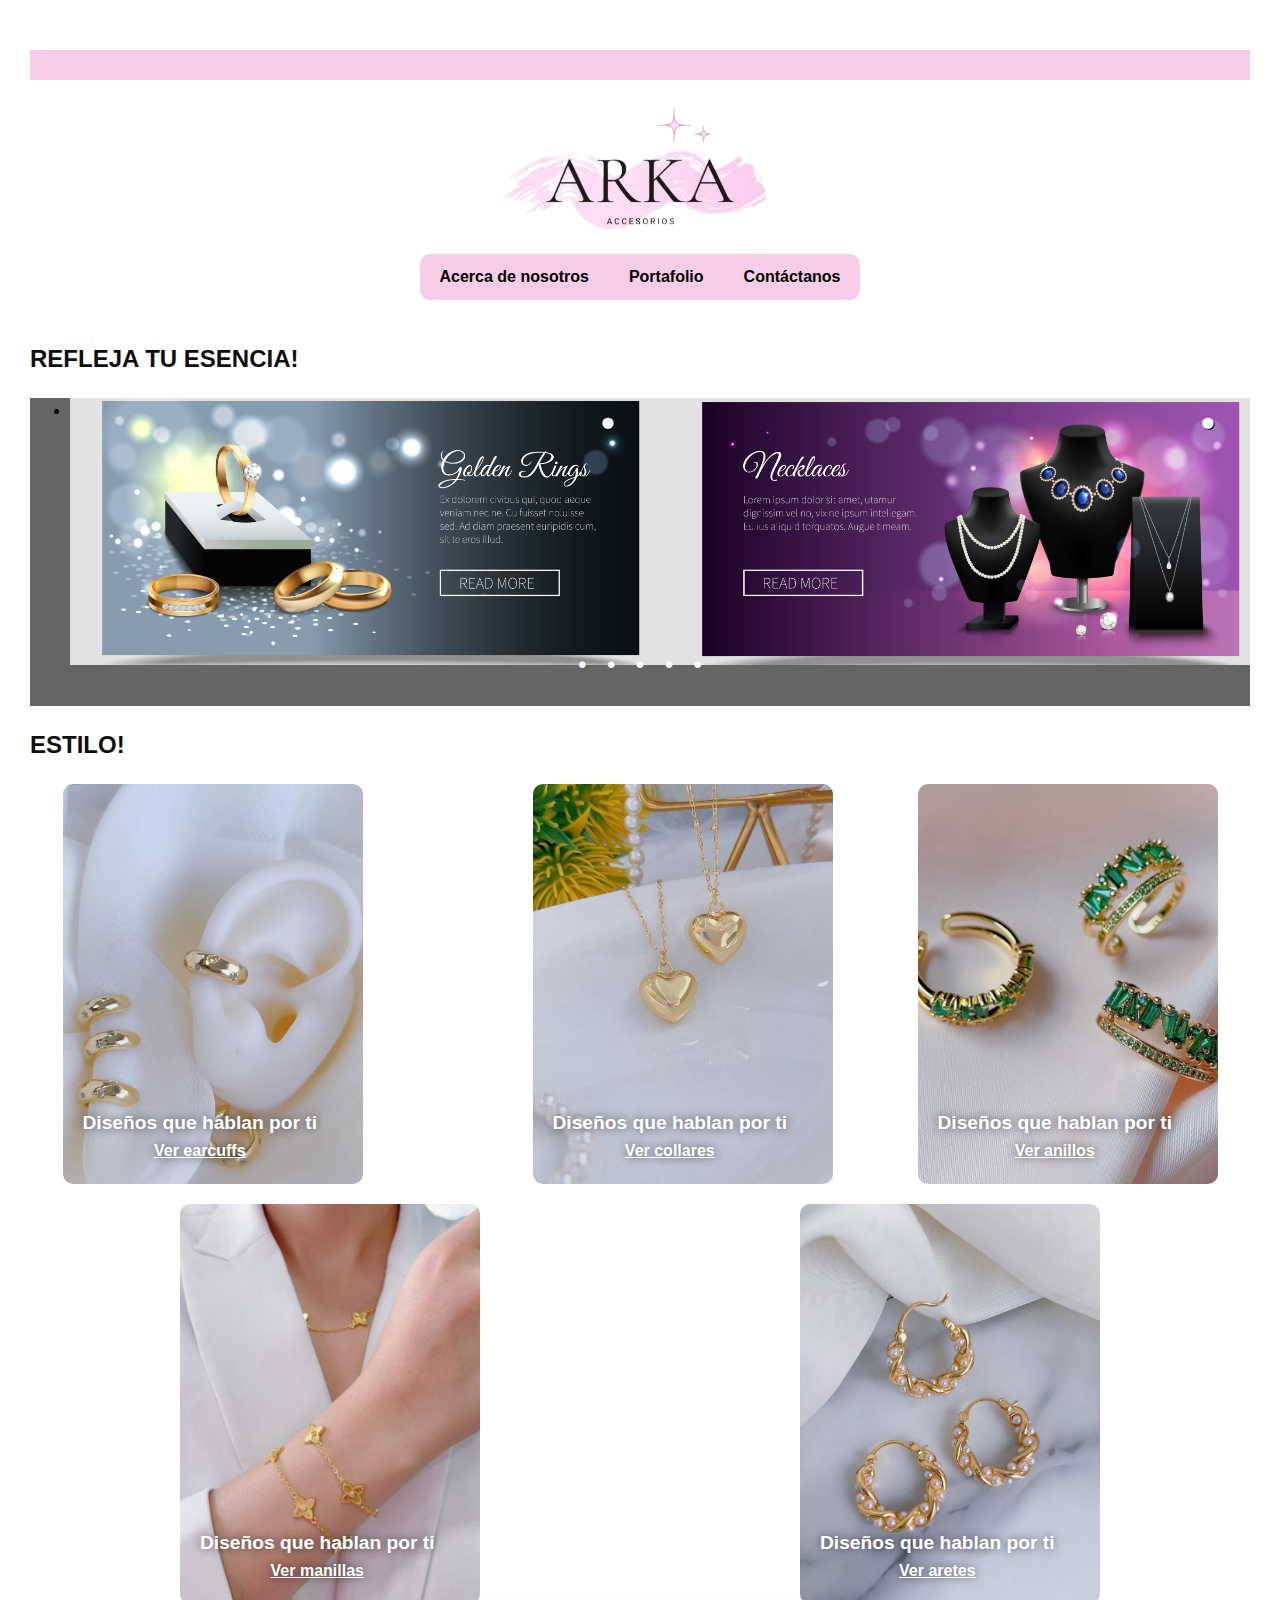
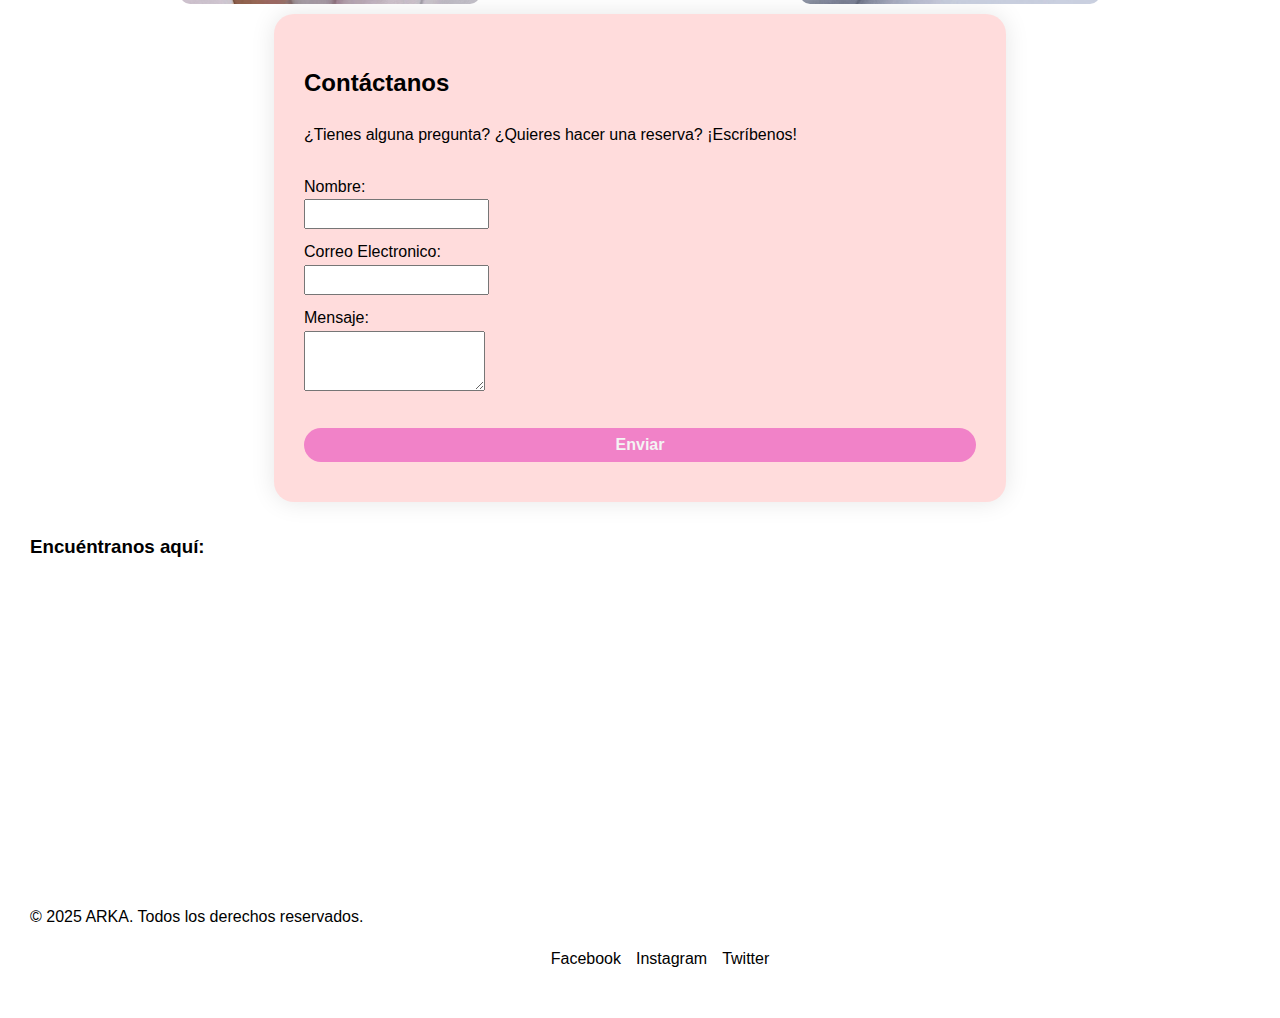
<file: index.html>
<!DOCTYPE html>
<html lang="en">
<head>
    <meta charset="UTF-8">
    <meta name="viewport" content="width=device-width, initial-scale=1.0">
    <title>ARKA</title>
    <link rel="stylesheet" href="estilo.css">
    <link rel="preconnect" href="https://fonts.googleapis.com">
    <link rel="preconnect" href="https://fonts.gstatic.com" crossorigin>
    <link href="https://fonts.googleapis.com/css2?family=Poetsen+One&display=swap" rel="stylesheet">
</head>
<body>
    <header>
        <!-- Barra superior rosa -->
        <div class="barra-rosa"></div>

        <!-- Logo -->
        <img src="LOGO ARKA - Editada.png" alt="LOGO" width="300px">

        <!-- Menú encerrado en barra rosa -->
        <div class="barra-menu-rosa">
            <nav class="menu">
                <ul>
                    <li><a href="#about">Acerca de nosotros</a></li>
                    <li><a href="#producto">Portafolio</a></li>
                    <li><a href="#Contact">Contáctanos</a></li>
                </ul>
            </nav>
        </div>
    </header>
<section class="rosa">
    </header id="about">
    <div class="barra-estilo">
    <h2 class="TEXTO">REFLEJA TU ESENCIA!</h2>    
    </div>                             
    <section>
    <section id="portafolio">
        <div class="tabla">
        <div class="wrapper">
        <div class="slider" id="slider">
            <ul class="slides">
            <li class="slide" id="slide1">
                <a href="#">
                    <p class="caption">. </p>
                    <img src="banner1.JPG" alt="photo 1">
                </a>
            </li>
            <li class="slide" id="slide2">
                <a href="#">
                    <p class="caption">.</p>
                    <img src="banner2.JPG" alt="photo 2">
                </a>
            </li>
            <li class="slide" id="slide3">
                <a href="#">
                <p class="caption">.</p>
                <img src="banner3.JPG" alt="photo 3">
                </a>
            </li>
            </ul>
            <ul class="slider-controler">
                <li><a href="#slide1">&bullet;</a></li>
                <li><a href="#slide2">&bullet;</a></li>
                <li><a href="#slide3">&bullet;</a></li>
                <li><a href="#slide4">&bullet;</a></li>
                <li><a href="#slide5">&bullet;</a></li>
            </ul>
        </div>
    </div> 
    </div>
        </div>
    </section>
    <section class="barra-estilo">
        <h2 class="TEXTO">ESTILO!</h2>
    </section>
    <section class="productos-container" id="producto">
        <div class="producto">
            <img src="1.jpg" alt="Producto">
            <div class="texto-superior">
                <h2>Diseños que hablan por ti</h2>
                <a href="#">Ver earcuffs</a>
            </div>
        </div>
        <section></section>
        <div class="producto">
            <img src="5.jpg" alt="Producto">
            <div class="texto-superior">
                <h2>Diseños que hablan por ti</h2>
                <a href="#">Ver collares</a>
            </div>
        </div>
        <div class="producto">
            <img src="8.jpg" alt="Producto">
            <div class="texto-superior">
                <h2>Diseños que hablan por ti</h2>
                <a href="#">Ver anillos</a>
            </div>
        </div>
        <div class="producto">
            <img src="6.jpeg" alt="Producto">
            <div class="texto-superior">
                <h2>Diseños que hablan por ti</h2>
                <a href="#">Ver manillas</a>
            </div>
        </div>
        <div class="producto">
            <img src="7.jpeg" alt="Producto">
            <div class="texto-superior">
                <h2>Diseños que hablan por ti</h2>
                <a href="#">Ver aretes</a>
            </div>
        </div>
    </section>
    </section>
</section>
    <div class="partefinal">
    <section id="Contact">
        <h2 class="titulos">Contáctanos</h2>
        <p class="parrafos">¿Tienes alguna pregunta? ¿Quieres hacer una reserva? ¡Escríbenos!</p>
        <form  action="/submit" method="post">
            <label for="name">Nombre:</label><br>
                <input type="text" id="name" name="name" required><br>
            <label for="email">Correo Electronico:</label><br>
                <input type="email" id="email" name="email" required><br>
            <label for="message">Mensaje:</label><br>
                <textarea for="message" name="message" required></textarea><br>
   
            <button>Enviar</button>
        </form>
    </div>
    <div class="mapa-container">
        <h3>Encuéntranos aquí:</h3>
        <iframe 
            src="https://www.google.com/maps/embed?pb=!1m18!1m12!1m3!1d3976.8704574691533!2d-74.0817540846864!3d4.609710143358096!2m3!1f0!2f0!3f0!3m2!1i1024!2i768!4f13.1!3m3!1m2!1s0x8e3f99e55c9bdbb7%3A0xc9a577a246e07a5d!2sBogot%C3%A1!5e0!3m2!1ses!2sco!4v1652992736900!5m2!1ses!2sco" 
            width="100%" 
            height="300" 
            style="border:0; border-radius: 15px;" 
            allowfullscreen="" 
            loading="lazy" 
            referrerpolicy="no-referrer-when-downgrade">
        </iframe>
    </div>
</div>
    </section>
    
        <section>
            <div class="mapa o video"> </div>
        </section>
    <section>
            <footer>
        <p>&copy; 2025 ARKA. Todos los derechos reservados.</p>
        <ul class="social-media">
            <li><a href="#">Facebook</a></li>
            <li><a href="#">Instagram</a></li>
            <li><a href="#">Twitter</a></li>
        </ul>
        </footer>
    </section>
</body>
</html>
</file>
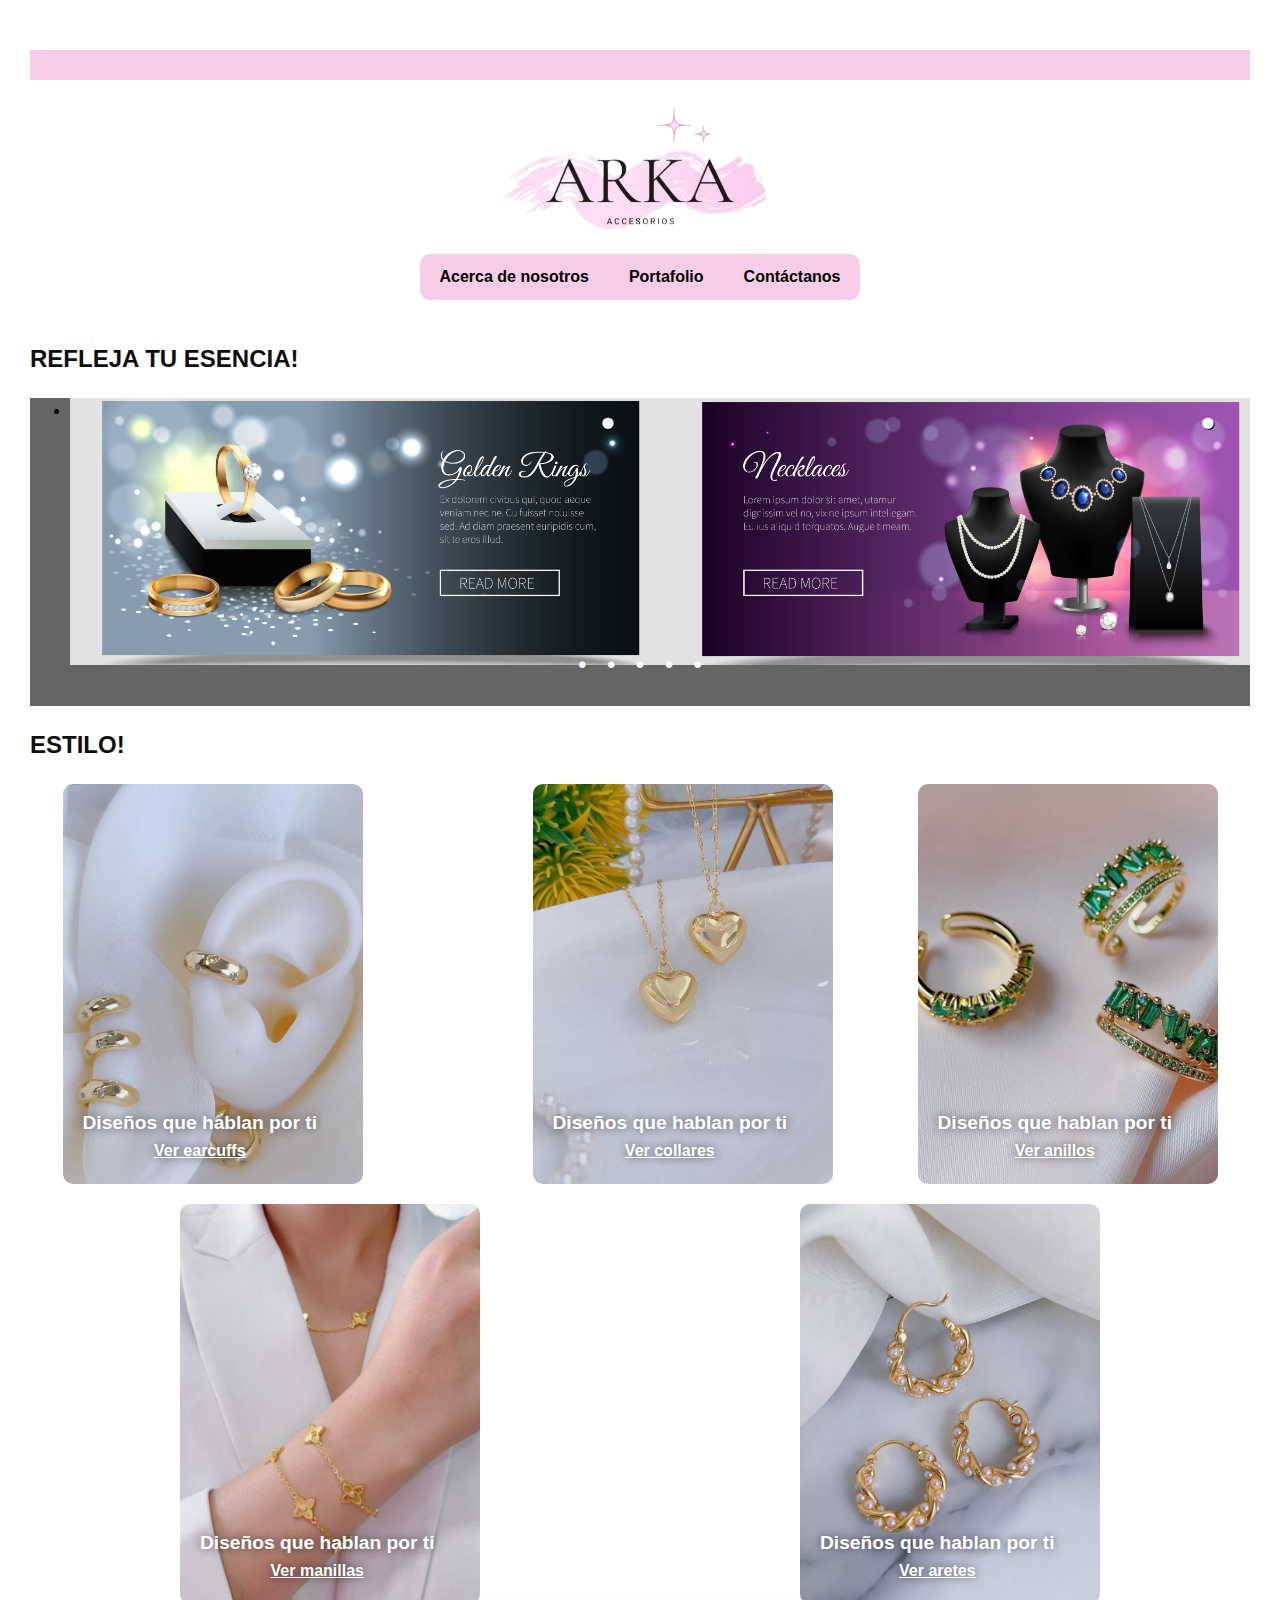
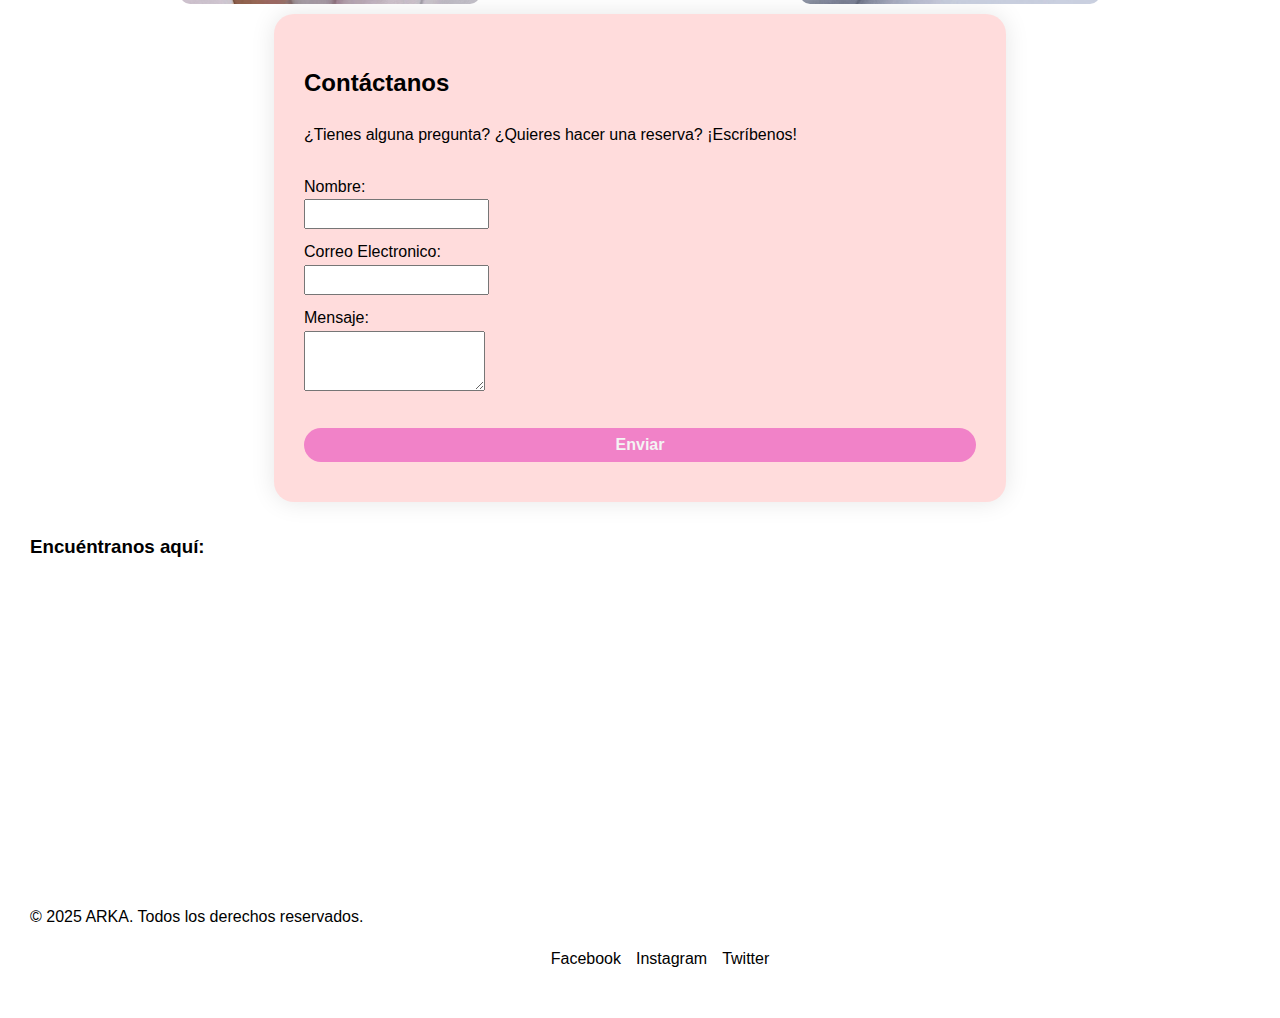
<file: index (1).html>
<!DOCTYPE html>
<html lang="en">
<head>
    <meta charset="UTF-8">
    <meta name="viewport" content="width=device-width, initial-scale=1.0">
    <title>ARKA</title>
    <link rel="stylesheet" href="estilo.css">
    <link rel="preconnect" href="https://fonts.googleapis.com">
    <link rel="preconnect" href="https://fonts.gstatic.com" crossorigin>
    <link href="https://fonts.googleapis.com/css2?family=Poetsen+One&display=swap" rel="stylesheet">
</head>
<body>
    <header>
        <!-- Barra superior rosa -->
        <div class="barra-rosa"></div>

        <!-- Logo -->
        <img src="LOGO ARKA - Editada.png" alt="LOGO" width="300px">

        <!-- Menú encerrado en barra rosa -->
        <div class="barra-menu-rosa">
            <nav class="menu">
                <ul>
                    <li><a href="#about">Acerca de nosotros</a></li>
                    <li><a href="#producto">Portafolio</a></li>
                    <li><a href="#Contact">Contáctanos</a></li>
                </ul>
            </nav>
        </div>
    </header>
<section class="rosa">
    </header id="about">
    <div class="barra-estilo">
    <h2 class="TEXTO">REFLEJA TU ESENCIA!</h2>    
    </div>                             
    <section>
    <section id="portafolio">
        <div class="tabla">
        <div class="wrapper">
        <div class="slider" id="slider">
            <ul class="slides">
            <li class="slide" id="slide1">
                <a href="#">
                    <p class="caption">. </p>
                    <img src="banner1.JPG" alt="photo 1">
                </a>
            </li>
            <li class="slide" id="slide2">
                <a href="#">
                    <p class="caption">.</p>
                    <img src="banner2.JPG" alt="photo 2">
                </a>
            </li>
            <li class="slide" id="slide3">
                <a href="#">
                <p class="caption">.</p>
                <img src="banner3.JPG" alt="photo 3">
                </a>
            </li>
            </ul>
            <ul class="slider-controler">
                <li><a href="#slide1">&bullet;</a></li>
                <li><a href="#slide2">&bullet;</a></li>
                <li><a href="#slide3">&bullet;</a></li>
                <li><a href="#slide4">&bullet;</a></li>
                <li><a href="#slide5">&bullet;</a></li>
            </ul>
        </div>
    </div> 
    </div>
        </div>
    </section>
    <section class="barra-estilo">
        <h2 class="TEXTO">ESTILO!</h2>
    </section>
    <section class="productos-container" id="producto">
        <div class="producto">
            <img src="1.jpg" alt="Producto">
            <div class="texto-superior">
                <h2>Diseños que hablan por ti</h2>
                <a href="#">Ver earcuffs</a>
            </div>
        </div>
        <section></section>
        <div class="producto">
            <img src="5.jpg" alt="Producto">
            <div class="texto-superior">
                <h2>Diseños que hablan por ti</h2>
                <a href="#">Ver collares</a>
            </div>
        </div>
        <div class="producto">
            <img src="8.jpg" alt="Producto">
            <div class="texto-superior">
                <h2>Diseños que hablan por ti</h2>
                <a href="#">Ver anillos</a>
            </div>
        </div>
        <div class="producto">
            <img src="6.jpeg" alt="Producto">
            <div class="texto-superior">
                <h2>Diseños que hablan por ti</h2>
                <a href="#">Ver manillas</a>
            </div>
        </div>
        <div class="producto">
            <img src="7.jpeg" alt="Producto">
            <div class="texto-superior">
                <h2>Diseños que hablan por ti</h2>
                <a href="#">Ver aretes</a>
            </div>
        </div>
    </section>
    </section>
</section>
    <div class="partefinal">
    <section id="Contact">
        <h2 class="titulos">Contáctanos</h2>
        <p class="parrafos">¿Tienes alguna pregunta? ¿Quieres hacer una reserva? ¡Escríbenos!</p>
        <form  action="/submit" method="post">
            <label for="name">Nombre:</label><br>
                <input type="text" id="name" name="name" required><br>
            <label for="email">Correo Electronico:</label><br>
                <input type="email" id="email" name="email" required><br>
            <label for="message">Mensaje:</label><br>
                <textarea for="message" name="message" required></textarea><br>
   
            <button>Enviar</button>
        </form>
    </div>
    <div class="mapa-container">
        <h3>Encuéntranos aquí:</h3>
        <iframe 
            src="https://www.google.com/maps/embed?pb=!1m18!1m12!1m3!1d3976.8704574691533!2d-74.0817540846864!3d4.609710143358096!2m3!1f0!2f0!3f0!3m2!1i1024!2i768!4f13.1!3m3!1m2!1s0x8e3f99e55c9bdbb7%3A0xc9a577a246e07a5d!2sBogot%C3%A1!5e0!3m2!1ses!2sco!4v1652992736900!5m2!1ses!2sco" 
            width="100%" 
            height="300" 
            style="border:0; border-radius: 15px;" 
            allowfullscreen="" 
            loading="lazy" 
            referrerpolicy="no-referrer-when-downgrade">
        </iframe>
    </div>
</div>
    </section>
    
        <section>
            <div class="mapa o video"> </div>
        </section>
    <section>
            <footer>
        <p>&copy; 2025 ARKA. Todos los derechos reservados.</p>
        <ul class="social-media">
            <li><a href="#">Facebook</a></li>
            <li><a href="#">Instagram</a></li>
            <li><a href="#">Twitter</a></li>
        </ul>
        </footer>
    </section>
</body>
</html>
</file>
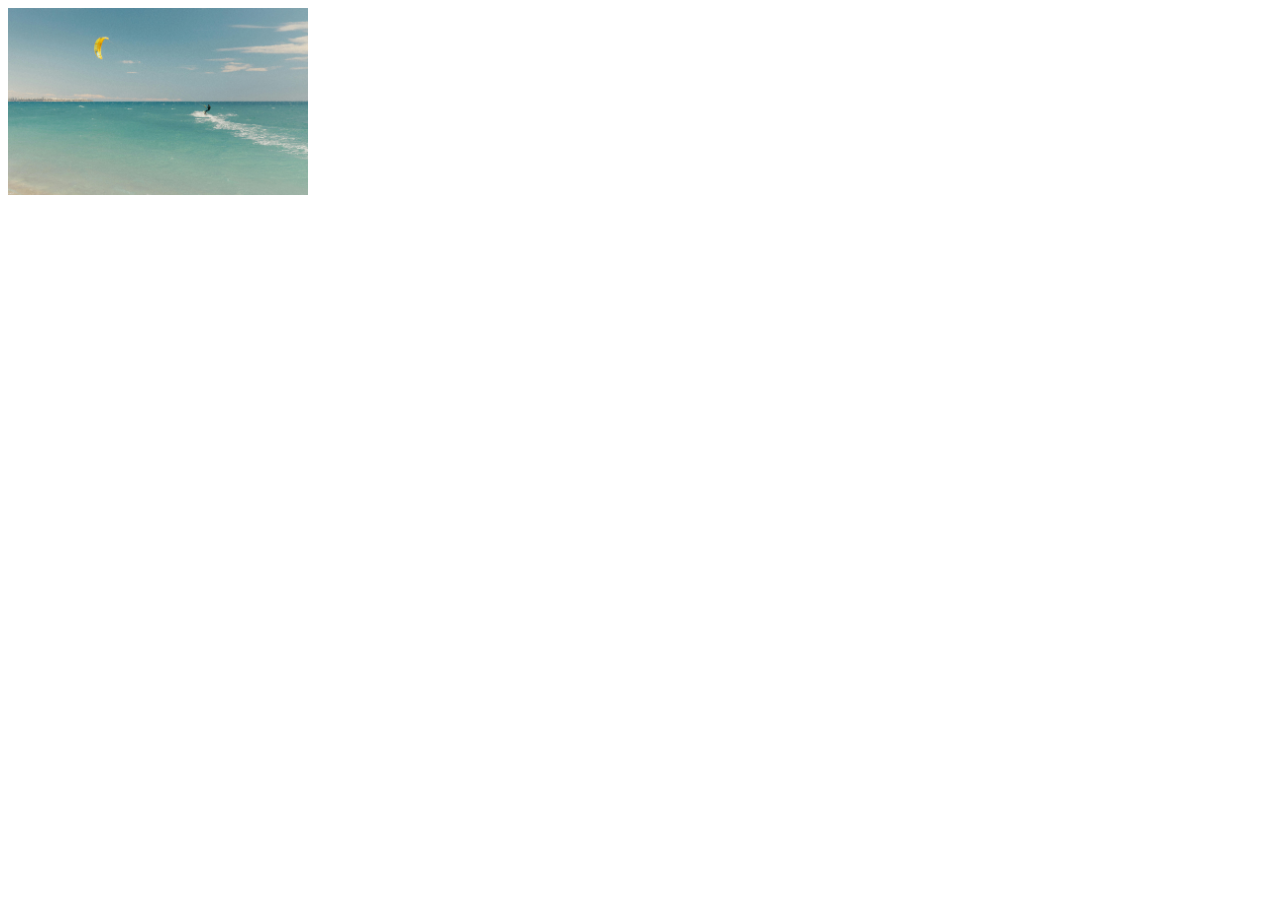
<file: Portafolio.html>
<!DOCTYPE html>
<html lang="en">
<head>
    <meta charset="UTF-8">
    <meta name="viewport" content="width=device-width, initial-scale=1.0">
    <title>Portafolio ARKA</title>
</head>
<body>


    <div class="divimg">
        <img src="fondo1.jpg" alt="ACESORIOS" width="300">
    </div>




</body>
</html>
</file>
<file: estilo.css>
body{
    font-family: Arial, sans-serif;
    line-height: 1.6;
    margin: 0;
    padding: 30px;
    border-radius: 30px;
    width: 100%;
}
.barra-rosa {
    background-color: #f7cce8; /* Un rosa claro, como el del logo */
    height: 50px; /* Puedes ajustarlo a tu gusto */
    width: 100%;
}

header{
    background: #ffffff;
    color: #120202;
    padding: 20px 0;
    text-align: center;
}


/* Barra superior delgada rosa */
.barra-rosa {
    background-color: #f7cce8;
    height: 30px;
}

/* Logo centrado */
.logo {
    text-align: center;
    margin: 20px 0;
}

.barra-menu-rosa {
    background-color: #f7cce8;
    position: sticky;
    top: 0;
    z-index: 999;
    padding: 10px 20px;
    width: fit-content;       /* Solo ocupa lo necesario */
    margin: 0 auto;           /* La centra en la página */
    border-radius: 10px;      /* (Opcional) para bordes redondeados */
}


/* Menú */
.menu ul {
    list-style: none;
    margin: 0;
    padding: 0;
    display: flex;
    justify-content: center;
    gap: 40px;
}

.menu li {
    display: inline;
}

.menu a {
    text-decoration: none;
    color: black;
    font-weight: bold;
}


.TEXTO{
    color: rgb(15, 14, 15);
    font-family:'Segoe UI', Tahoma, Geneva, Verdana, sans-serif
}

#about{
    padding: 20px;
    background: #f4f4f4;
}

#about h2{
    margin-top: 0;
    color: pink
    
}

.gallery{
    display: flex;
    flex-wrap: wrap;
    gap: 20px;
    justify-content: center;
}

.project {
    width: 300px;
    padding: 10px;
    background: #fff;
    border: 1px solid darkgoldenrod;
    text-align: center;
}

.project img {
    max-width: 100%;
    height: auto;
}

.tabla{
    background-color: #0000009a;

}


#contact {
    padding: 10px;
    text-decoration: none;
}

.partefinal{
    background-color: #ffdcdc;
    padding: 30px;
    border-radius: 20px;
    width: 60%; /* Cambiado de 60% a 40% */
    margin: 10px auto;
    box-shadow: 0 0 25px rgba(0, 0, 0, 0.1);
}

button{
    margin-top: 20px;
    width: 100%;
    padding: 12px;
    background-color: #f182c8;
    color: #f4f4f4;
    font-weight: bold;
    border: none;
    border-radius: 25px;
    cursor:pointer;
    font-size: 16px;
}


button:hover{
    background-color: #333;
}

form {
    height: auto; /* ajusta al contenido, o define un alto específico */
    padding: 10px 0; /* menos espacio vertical */
  }
  
input, textarea {
    margin-bottom: 10px; /* reduce espacio entre campos */
    height: 30px; /* opcional: reducir altura de los campos */
  }
  
textarea {
    height: 60px; /* opcional: más compacto */
  }
  
button {
    padding: 8px 20px; /* menos espacio vertical */
  }

@media(max-width:  600px) {
    nav ul {
        display: flex;
        flex-direction: column;
        align-items: center;

    }
    .gallery{
        flex-direction: column;
        align-items: center;
    }
}

@media (hover: hover) {
    a:hover {
    background: rgb(230, 195, 228);
}
}


/*IMAGENES CORREDIZAS*/

@keyframes slide {
	0% { transform: translateX(0); }
	10% { transform: translateX(0); }

	15% { transform: translateX(-100%); }
	30% { transform: translateX(-100%); }

	35% { transform: translateX(-200%); }
	50% { transform: translateX(-200%); }

	55% { transform: translateX(-300%); }
	70% { transform: translateX(-300%); }

	75% { transform: translateX(-400%); }
	90% { transform: translateX(-400%); }

	95% { transform: translateX(-500%); }
	100% { transform: translateX(-500%); }
}

* { box-sizing: border-box; }

html { scroll-behavior: smooth; }

/* CSS */
.productos-container {
    display: flex;
    justify-content: space-around;
    flex-wrap: wrap;
    gap: 20px;
}



.producto {
    position: relative;
    overflow: hidden;
    border-radius: 10px;
    cursor: pointer;
    width: 300px;
    height: 400px;
    text-align: center;
  }
  
  .producto img {
    width: 100%;
    height: 100%;
    object-fit: cover;
    transition: transform 0.4s ease;
  }
  
  .producto:hover img {
    transform: scale(1.1);
  }
  
  .texto-superior {
    position: absolute;
    bottom: 20px;
    left: 20px;
    color: white;
    z-index: 2;
    text-shadow: 0 0 10px rgba(0, 0, 0, 0.6);
  }
  
  .texto-superior h2 {
    font-size: 1.2rem;
    margin: 0;
  }
  
  .texto-superior a {
    color: white;
    text-decoration: underline;
    font-weight: bold;
  }
  
.wrapper {
	max-width: 1300px;
	margin: 0 auto;
}

.slider {
	position: relative;
}

.slides {
	position: relative;
	display: flex;
	overflow: hidden;
}

.slide {
	width: 100vw;
	flex-shrink: 0;
	animation-name: slide;
	animation-duration: 5s;
	animation-iteration-count: infinite;
	animation-timing-function: linear;
}

/*.slides:hover .slide {
	animation-play-state: paused;
}*/

.slide img {
	width: 100%;
	vertical-align: top;
}

.slide a {
	width: 100%;
	display: inline-block;
	position: relative;
}

.LOGO{
    width: 30%;
}

.caption {
	color: white;
	text-shadow: 1px 1px black;
	font-size: 10px;
    font-style: normal;
    font-family: Cambria, Cochin, Georgia, Times, 'Times New Roman', serif;
	position: absolute;
	bottom: 8vw;
	right: 4vw;
}

.slide:target {
	animation-name: none;
	position: absolute;
	left: 0;
	top: 0;
	right: 0;
	bottom: 0;
	z-index: 50;
}

.slider-controler {
	position: absolute;
	left: 0;
	right: 0;
	bottom: 0;
	text-align: center;
	padding: 5px;
	/*background-color: rgba(0,0,0,0.5);*/
	z-index: 100;
}

.slider-controler li {
	margin: 0 0.5rem;
	display: inline-block;
	vertical-align: top;
}

.slider-controler a {
	display: inline-block;
	vertical-align: top;
	text-decoration: none;
	color: white;
	font-size: 1.5rem;
}

@media only screen and (min-width: 600px) {
	.slide {
		width: 600px;
	}

	.caption {
		font-size: 96px;
		bottom: 96px;
		right: 50px;
	}
}


.mapa-container {
    margin-top: 30px;
}

.social-media {
    list-style: none;
    display: flex;
    justify-content: center;
    gap: 15px;
}

.social-media a {
    color: #000000;
    text-decoration: none;}

.TITULOPRINCIPAL{
    .poetsen-one-regular {
        font-family: "Poetsen One", sans-serif;
        font-weight: 400;
        font-style: normal;
    }
}
</file>
